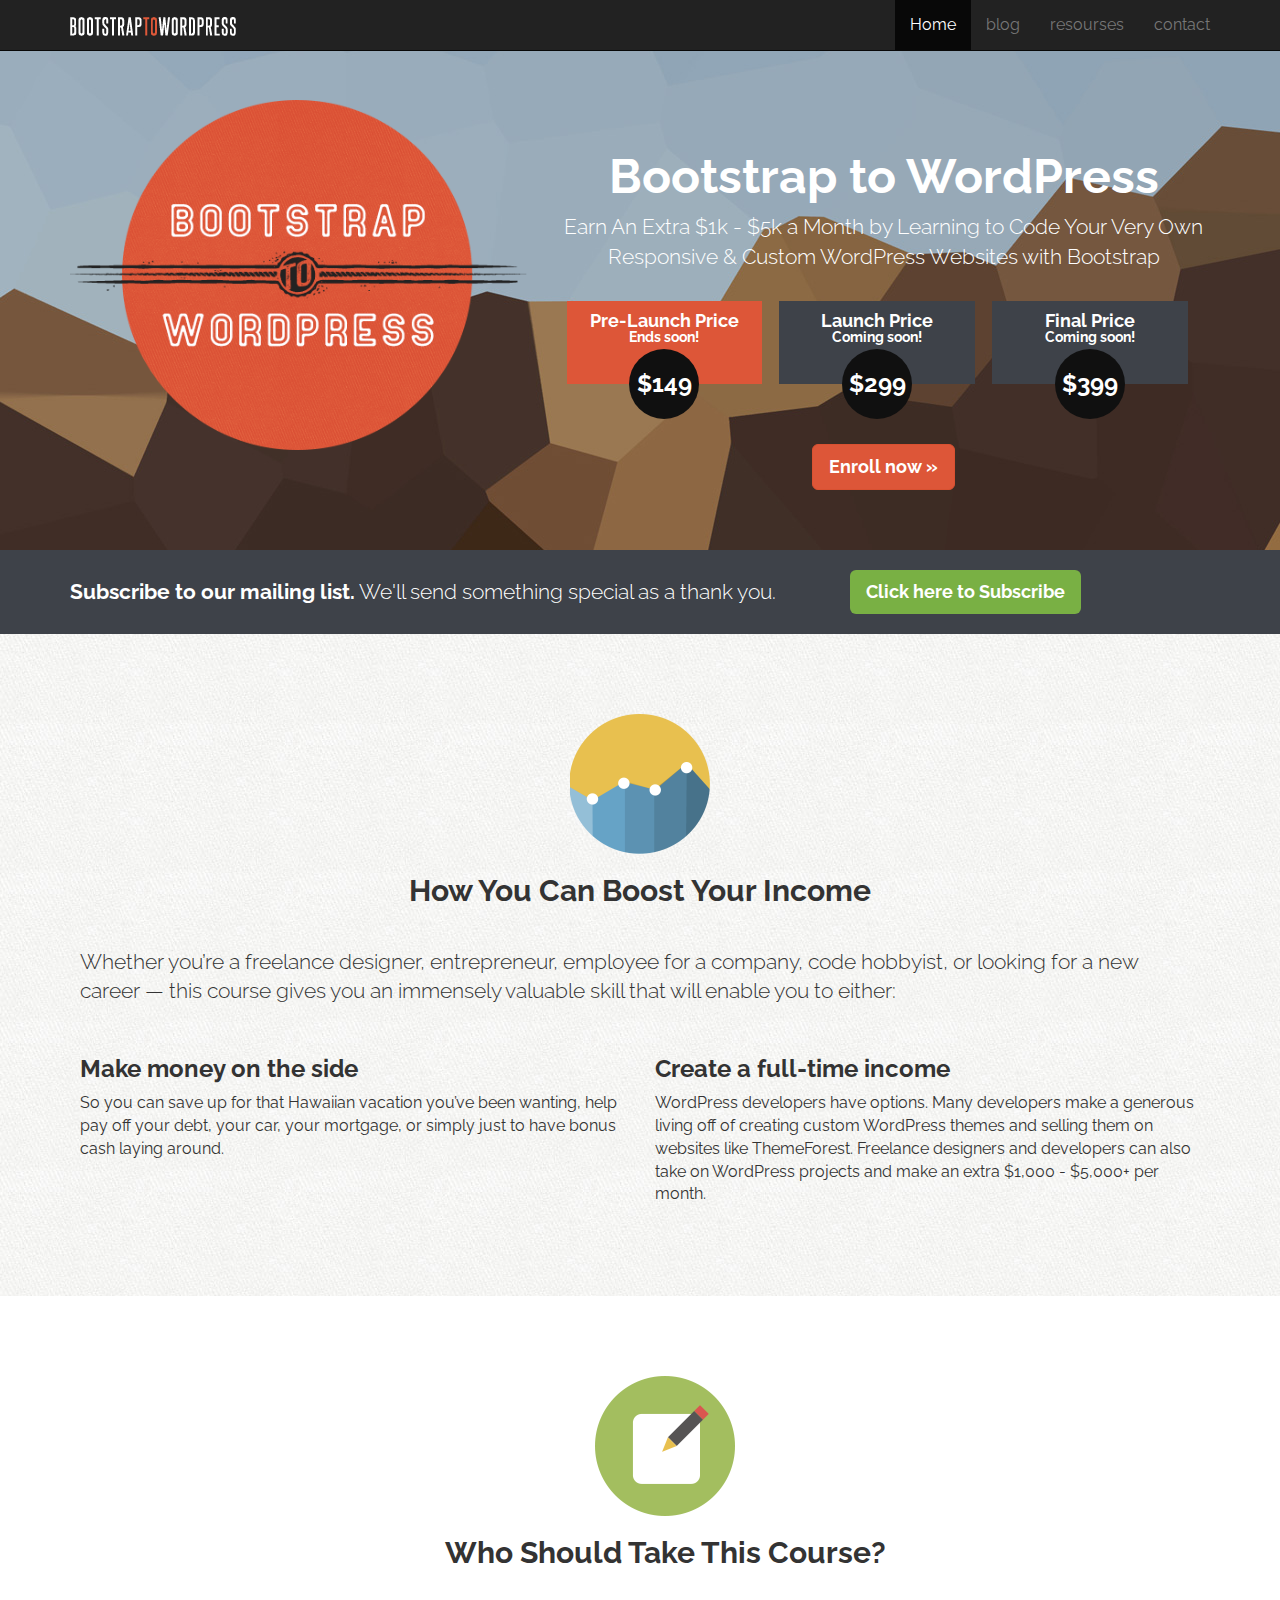
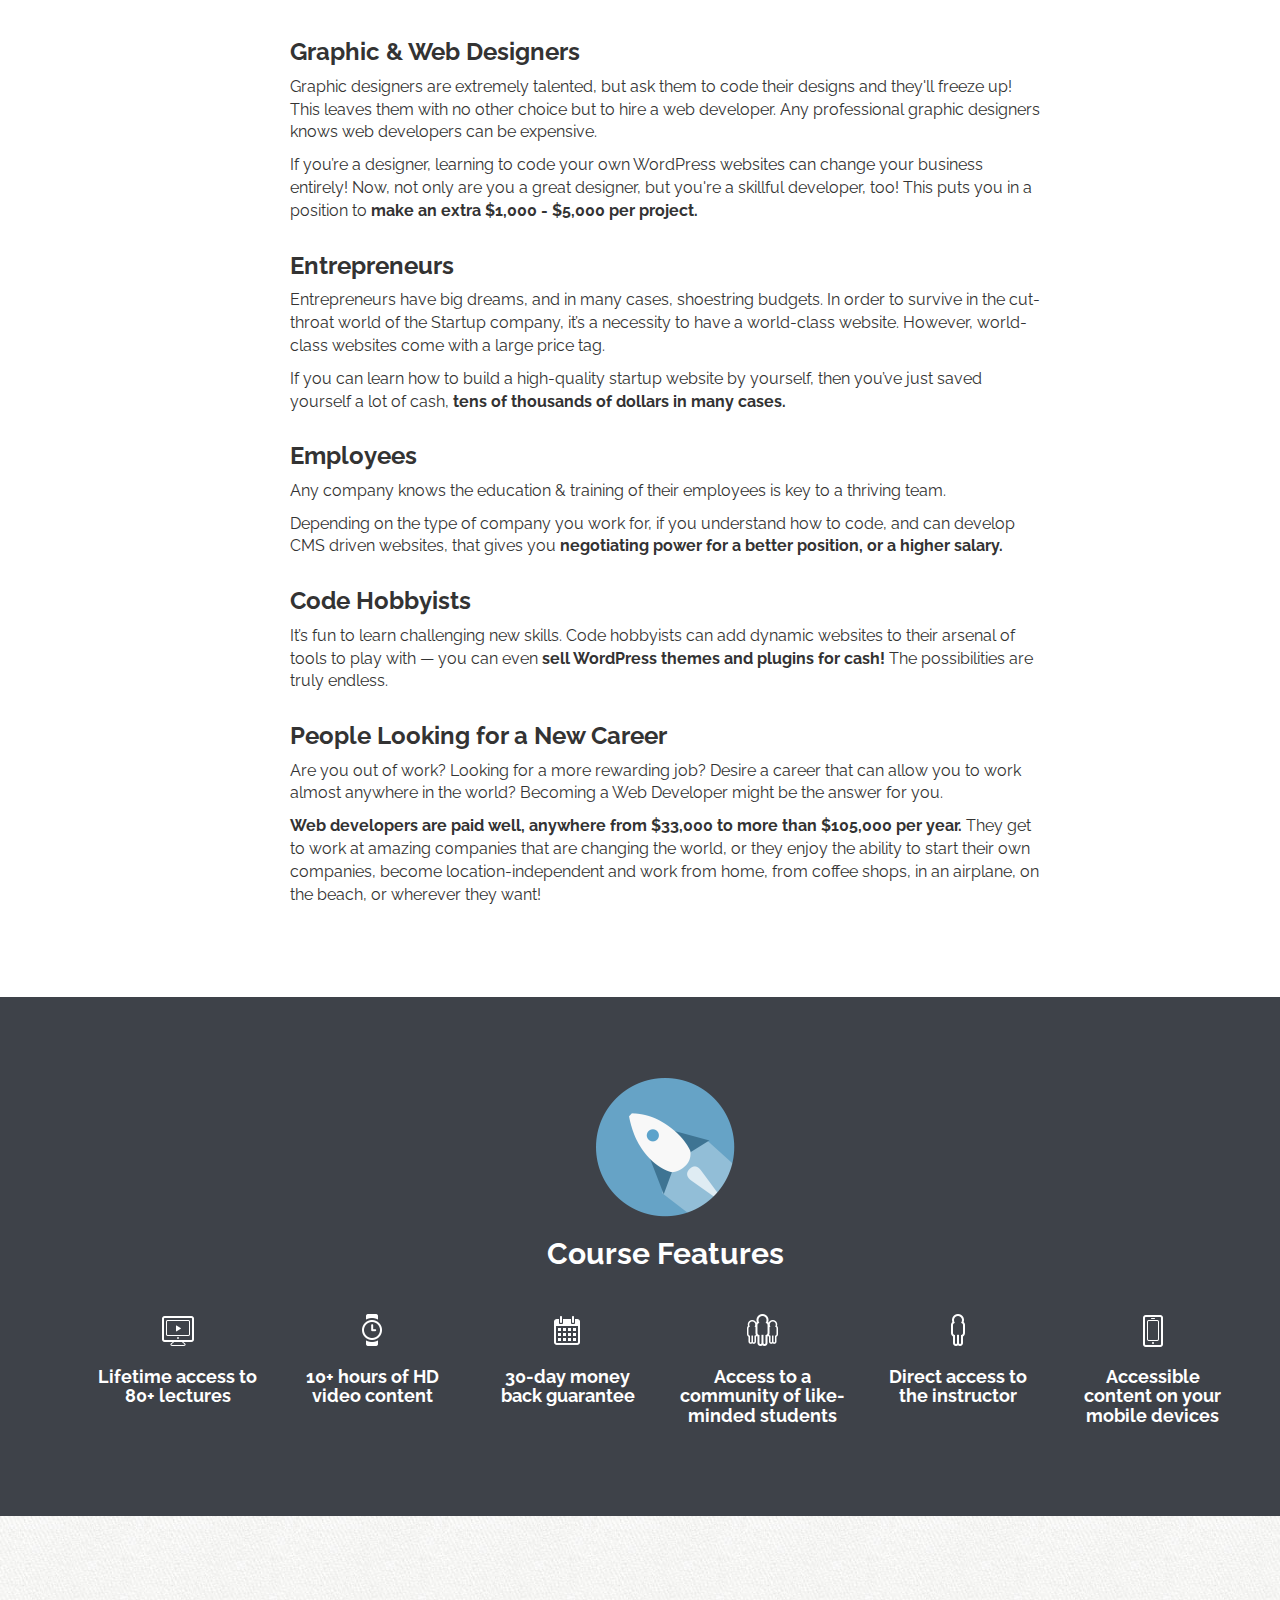
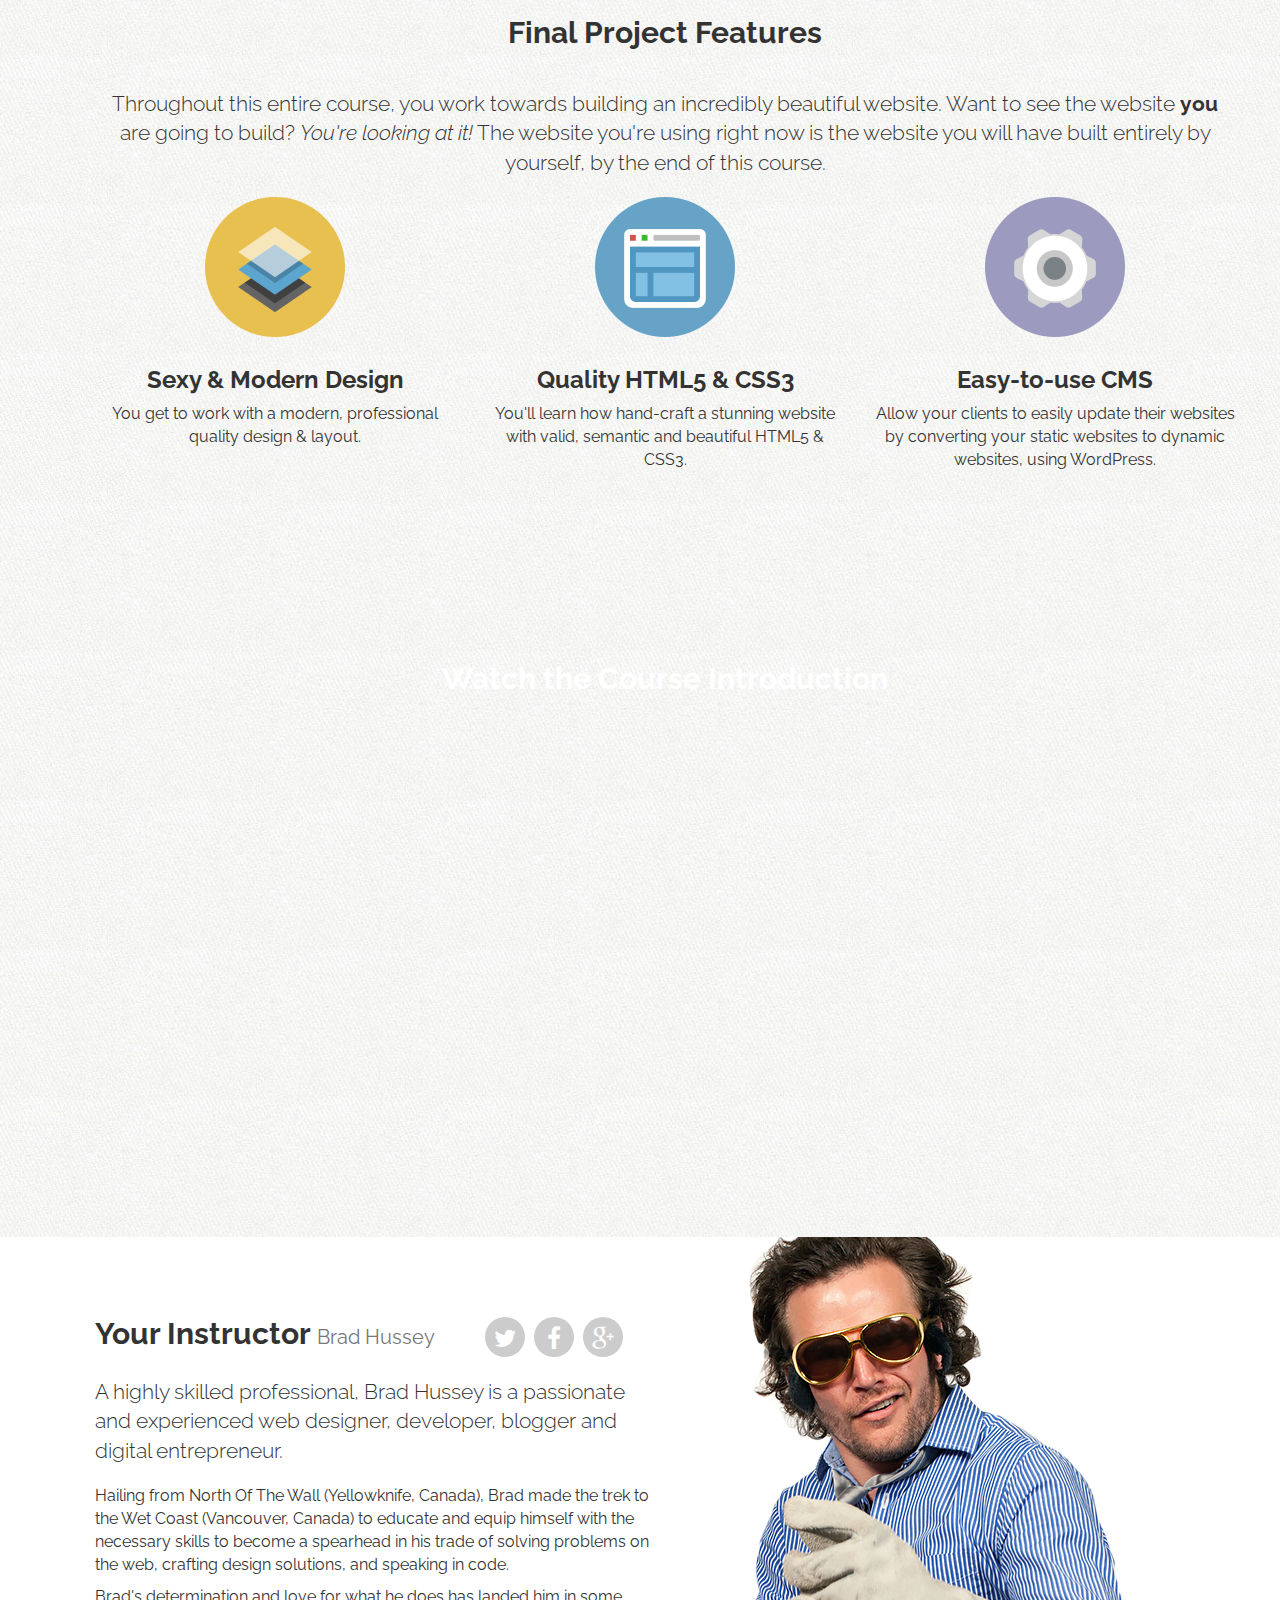
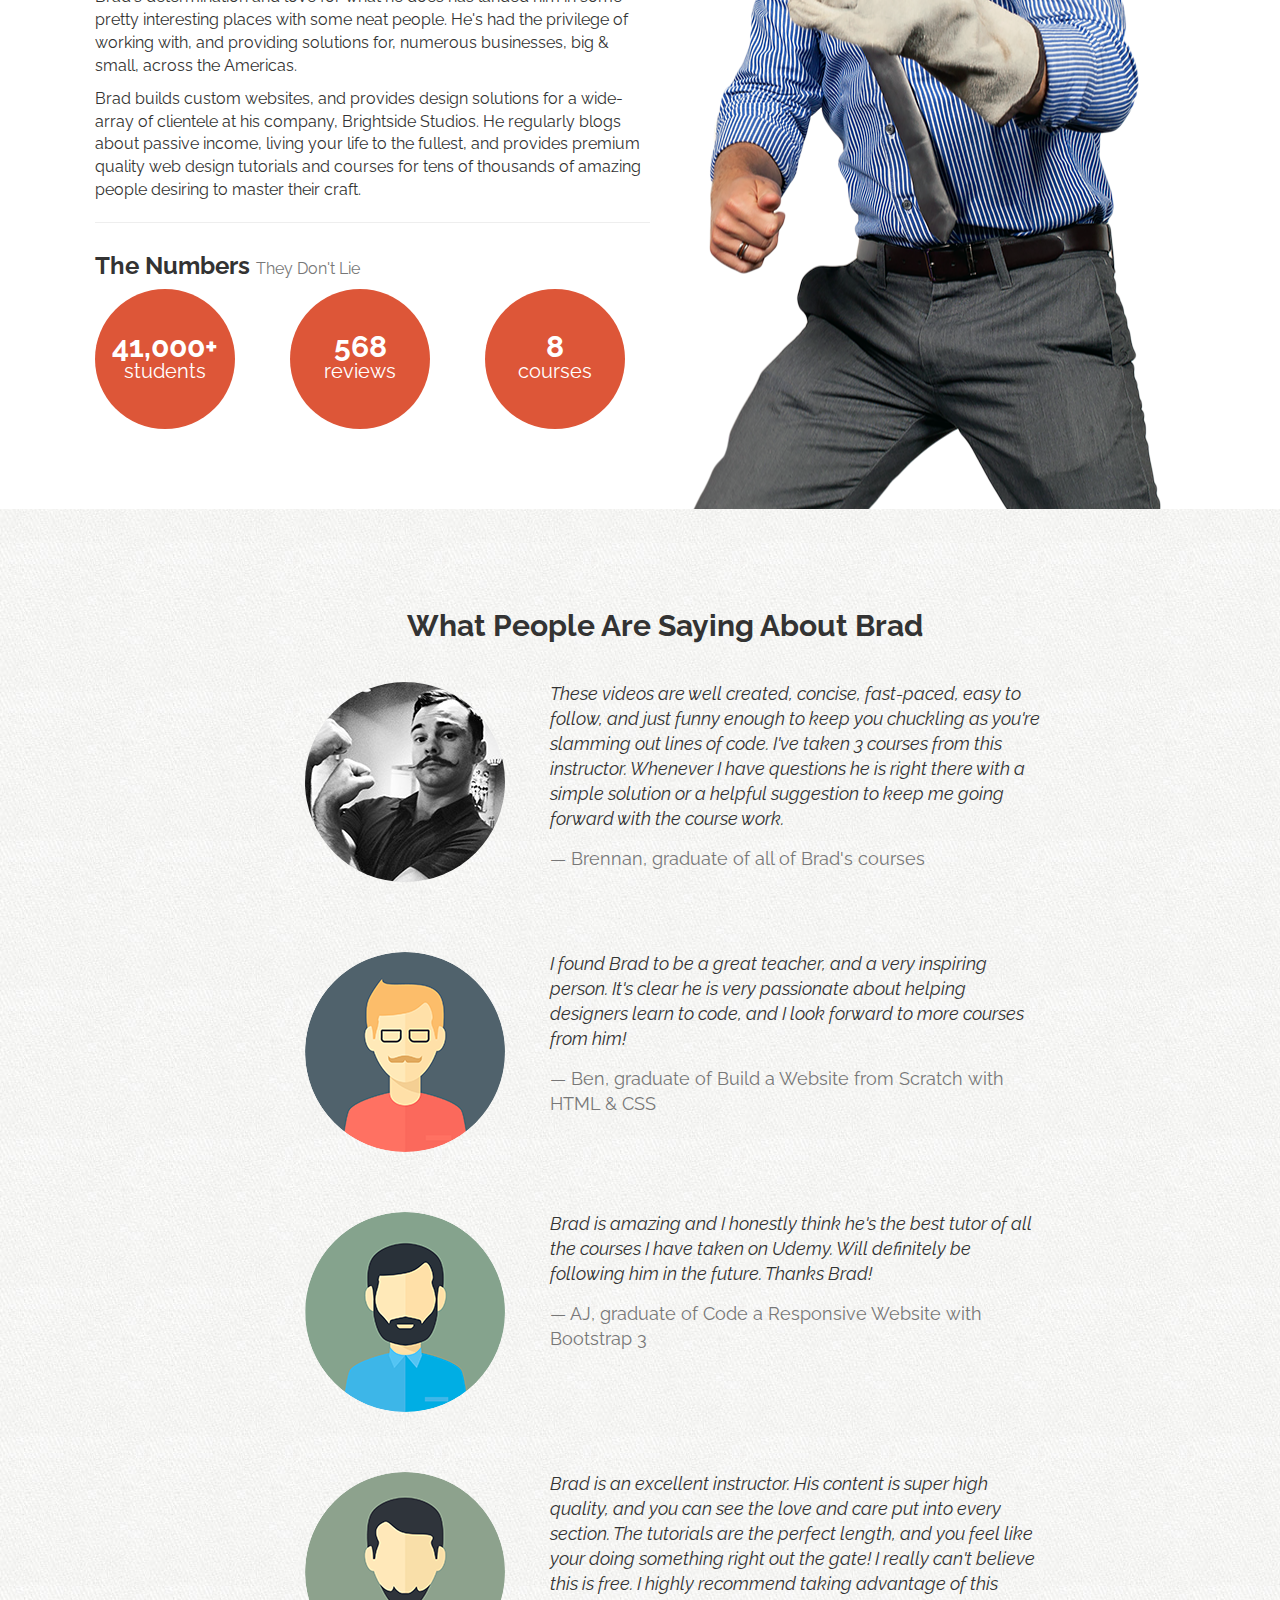
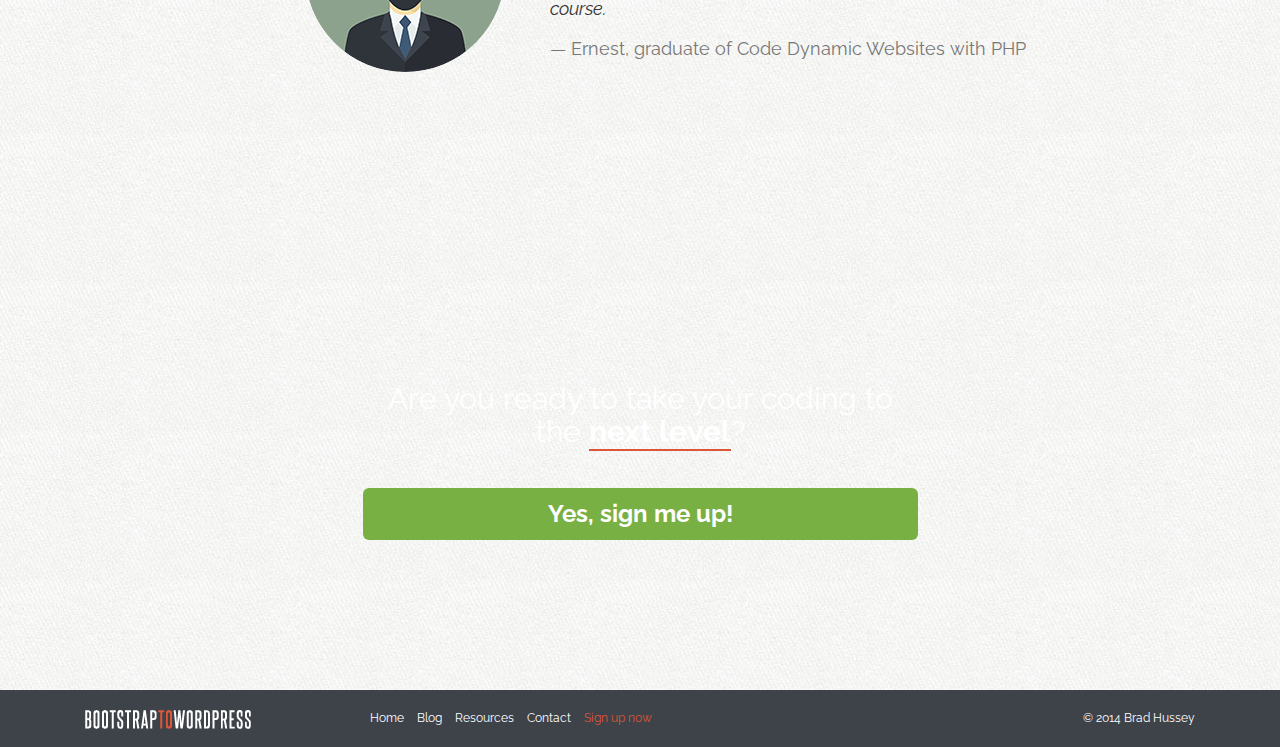
<file: index.html>
<!DOCTYPE html>

<html lang="en">
<head>
	<meta http-equiv="Content-Type" content="text/html; charset=UTF-8">
	<meta charset="utf-8">
	
	<meta name="viewport" content="width=device-width, initial-scale=1">
	<meta name="description" content="">
	<meta name="author" content="">
	<link rel="icon" href="assets/img/favicon.ico">
	
	<title>Bootstrap to WordPress</title>
	
	<!-- Bootstrap core CSS -->
	<link href="assets/css/bootstrap.min.css" rel="stylesheet">
	
	<!-- Font Awesome Icons -->
	<link href="assets/css/font-awesome/css/font-awesome.min.css" rel="stylesheet">
	
	<!-- Custom CSS -->
	<link href="assets/css/custom.css" rel="stylesheet">
	
	<!-- Google Fonts -->
	<link href='http://fonts.googleapis.com/css?family=Raleway:400,700' rel='stylesheet' type='text/css'>
	
	<!-- HTML5 shiv and Respond.js IE8 support of HTML5 elements and media queries -->
	<!--[if lt IE 9]>
	<script src="https://oss.maxcdn.com/html5shiv/3.7.2/html5shiv.min.js"></script>
	<script src="https://oss.maxcdn.com/respond/1.4.2/respond.min.js"></script>
	<![endif]-->

</head>
<body>

	<!-- HEADER
    ================================================== -->
	
	<header class="site-header" role="banner">
		   <!-- Navbar
           ================================================== -->
      <div class="navbar-wrapper">
      	<div class="navbar navbar-inverse navbar-fixed-top" role="navigation">
      		<div class="container">
      		    <div class="navbar-header">
      		    	<button type="button" class="navbar-toggle" data-toggle="collapse" data-target=".navbar-collapse">
      		    		<span class="sr-only">Toggle Navigation</span>
      		    		<span class="icon-bar"></span>
      		    		<span class="icon-bar"></span>
      		    		<span class="icon-bar"></span>
      		    	</button>
      		    	<a class="navbar-brand" href="/"><img src="assets/img/logo.png" alt="Bootstrap to Wordpress"></a>
      		    </div><!-- navbar-header -->
      		    <div class="navbar-collapse collapse">
      		    	<ul class="nav navbar-nav navbar-right">
                      <li class="active"><a href="/">Home</a></li>
                      <li><a href="blog.html">blog</a></li>
                      <li><a href="resourses.html">resourses</a></li>
                      <li><a href="contact.html">contact</a></li>
      		    	</ul>
      		    </div>
      	    </div><!-- container -->
      	</div><!-- navbar -->
      </div><!-- navbar-wrapper -->       

	</header>

	<!-- HERO
    ================================================== -->
	<section id="hero" data-type="background" data-speed="5">
      <article>
        <div class="container clearfix">
          <div class="row">

          	<div class="col-sm-5">
              <img src="assets/img/logo-badge.png" alt="Bootstrap to Wordpress" class="logo">
          	</div><!-- col-sm-5 -->
          	<div class="col-sm-7 hero-text">
              <h1>Bootstrap to WordPress</h1>
			  <p class="lead">Earn An Extra $1k - $5k a Month by Learning to Code Your Very Own Responsive &amp; Custom WordPress Websites with Bootstrap</p>

			  <div class="price-timeline">

			    <div class="price active">
			       <h4>Pre-Launch Price <small>Ends soon!</small></h4>
			        <span>$149</span>
			    </div><!-- end price -->

			    <div class="price">
			        <h4>Launch Price <small>Coming soon!</small></h4>
			        <span>$299</span>
			    </div><!-- end price -->

			    <div class="price">
			        <h4>Final Price <small>Coming soon!</small></h4>
			        <span>$399</span>
			    </div><!-- end price -->

			  </div><!-- price-timeline -->

			  <p><a class="btn btn-lg btn-danger" href="/" role="button">Enroll now &raquo;</a></p>

          	</div><!-- col-sm- -->

          </div><!-- row -->
        </div><!-- container -->
      </article>
	</section><!-- id hero -->

	<!-- OPT IN SECTION
    ================================================== -->
	<section id="optin">
    <div class="container">
      <div class="row">

      	  <div class="col-sm-8">
          <p class="lead"><strong>Subscribe to our mailing list.</strong> We'll send something special as a thank you.</p>
        </div><!-- end col -->

           <div class="col-sm-4">
            <button class="btn btn-success btn-lg btn block" data-toggle="modal" data-target="myModal">
            	Click here to Subscribe
            </button>
           </div><!-- col-sm-4 -->    

      	</div><!-- row -->
      </div><!-- container -->
	</section>

	<!-- BOOST YOUR INCOME
    ================================================== -->
	<section id="boost-income">
   <div class-"container">
    <div class="section-header">
        <img src="assets/img/icon-boost.png" alt="Chart">
        <h2>How You Can Boost Your Income</h2>
      </div><!-- section-header -->
      
      <p class="lead">Whether you&rsquo;re a freelance designer, entrepreneur, employee for a company, code hobbyist, or looking for a new career &mdash; this course gives you an immensely valuable skill that will enable you to either:</p>
      <div class="row">
        <div class="col-sm-6">
          <h3>Make money on the side</h3>
          <p>So you can save up for that Hawaiian vacation you&rsquo;ve been wanting, help pay off your debt, your car, your mortgage, or simply just to have bonus cash laying around.</p>
        </div><!-- end col -->
        
        <div class="col-sm-6">
          <h3>Create a full-time income</h3>
          <p>WordPress developers have options. Many developers make a generous living off of creating custom WordPress themes and selling them on websites like ThemeForest. Freelance designers and developers can also take on WordPress projects and make an extra $1,000 - $5,000+ per month.</p>
        </div><!-- end col -->
      </div><!-- row -->
   </div><!-- container -->
	</section>

	<!-- WHO BENEFITS
    ================================================== -->
	 <section id="who-benefits">
    <div class="container">
      
      <div class="section-header">
        <img src="assets/img/icon-pad.png" alt="Pad and pencil">
        <h2>Who Should Take This Course?</h2>
      </div><!-- section-header -->
      
      <div class="row">
        <div class="col-sm-8 col-sm-offset-2">
        
          <h3>Graphic &amp; Web Designers</h3>
          <p>Graphic designers are extremely talented, but ask them to code their designs and they'll freeze up! This leaves them with no other choice but to hire a web developer. Any professional graphic designers knows web developers can be expensive.</p>
          <p>If you&rsquo;re a designer, learning to code your own WordPress websites can change your business entirely! Now, not only are you a great designer, but you're a skillful developer, too! This puts you in a position to <strong>make an extra $1,000 - $5,000 per project.</strong></p>

          <h3>Entrepreneurs</h3>
          <p>Entrepreneurs have big dreams, and in many cases, shoestring budgets. In order to survive in the cut-throat world of the Startup company, it&rsquo;s a necessity to have a world-class website.  However, world-class websites come with a large price tag.</p>
          <p>If you can learn how to build a high-quality startup website by yourself, then you&rsquo;ve just saved yourself a lot of cash, <strong>tens of thousands of dollars in many cases.</strong></p>

          <h3>Employees</h3>
          <p>Any company knows the education &amp; training of their employees is key to a thriving team.</p>
          <p>Depending on the type of company you work for, if you understand how to code, and can develop CMS driven websites, that gives you <strong>negotiating power for a better position, or a higher salary.</strong></p>

          <h3>Code Hobbyists</h3>
          <p>It&rsquo;s fun to learn challenging new skills. Code hobbyists can add dynamic websites to their arsenal of tools to play with &mdash; you can even <strong>sell WordPress themes and plugins for cash!</strong> The possibilities are truly endless.</p>

          <h3>People Looking for a New Career</h3>
          <p>Are you out of work? Looking for a more rewarding job? Desire a career that can allow you to work almost anywhere in the world? Becoming a Web Developer might be the answer for you.</p>
          <p><strong>Web developers are paid well, anywhere from $33,000 to more than $105,000 per year.</strong> They get to work at amazing companies that are changing the world, or they enjoy the ability to start their own companies, become location-independent and work from home, from coffee shops, in an airplane, on the beach, or wherever they want!</p>
          
        </div><!-- end col -->
      </div><!-- row -->

    </div><!-- container -->
  </section><!-- who-benefits -->

	<!-- COURSE FEATURES
    ================================================== -->
	<section id="course-features">
    <div class="container">
      <div class="section-header">
        <img src="assets/img/icon-rocket.png" alt="Rocket">
        <h2>Course Features</h2>
      </div><!-- section-header -->
      
      <div class="row">

        <div class="col-sm-2">
          <i class="ci ci-computer"></i>
          <h4>Lifetime access to 80+ lectures</h4>
        </div><!-- end col -->
        
        <div class="col-sm-2">
          <i class="ci ci-watch"></i>
          <h4>10+ hours of HD video content</h4>
        </div><!-- end col -->
        
        <div class="col-sm-2">
          <i class="ci ci-calendar"></i>
          <h4>30-day money back guarantee</h4>
        </div><!-- end col -->
        
        <div class="col-sm-2">
          <i class="ci ci-community"></i>
          <h4>Access to a community of like-minded students</h4>
        </div><!-- end col -->
        
        <div class="col-sm-2">
          <i class="ci ci-instructor"></i>
          <h4>Direct access to the instructor</h4>
        </div><!-- end col -->
        
        <div class="col-sm-2">
          <i class="ci ci-device"></i>
          <h4>Accessible content on your mobile devices</h4>
        </div><!-- end col -->

	    </div><!-- row -->
    </div><!-- container -->
  </section><!-- course-features -->

	<!-- PROJECT FEATURES
    ================================================== -->
	<section id="project-features">
    <div class="container">

      <h2>Final Project Features</h2>
      <p class="lead">Throughout this entire course, you work towards building an incredibly beautiful website. Want to see the website <strong>you</strong> are going to build? <em>You're looking at it!</em> The website you're using right now is the website you will have built entirely by yourself, by the end of this course.</p>
      
      <div class="row">
        <div class="col-sm-4">
          <img src="assets/img/icon-design.png" alt="Design">
          <h3>Sexy &amp; Modern Design</h3>
          <p>You get to work with a modern, professional quality design &amp; layout.</p>
        </div><!-- col -->
        <div class="col-sm-4">
          <img src="assets/img/icon-code.png" alt="Code">
          <h3>Quality HTML5 &amp; CSS3</h3>
          <p>You'll learn how hand-craft a stunning website with valid, semantic and beautiful HTML5 &amp; CSS3.</p>
        </div><!-- col -->
        <div class="col-sm-4">
          <img src="assets/img/icon-cms.png" alt="CMS">
          <h3>Easy-to-use CMS</h3>
          <p>Allow your clients to easily update their websites by converting your static websites to dynamic websites, using WordPress.</p>
        </div><!-- col -->
        
      </div><!-- row -->

	  </div><!-- container -->
  </section><!-- project-features -->

	<!-- VIDEO FEATURETTE
    ================================================== -->
	<section id="featurette">
    <div class="container">
      <div class="row">
        <div class="col-sm-8 col-sm-offset-2">
          <h2>Watch the Course Introduction</h2>
          <iframe width="100%" height="415" src="//www.youtube.com/embed/q-mJJsnOHew" frameborder="0" allowfullscreen></iframe>
        </div><!-- end col -->
      </div><!-- row -->      
    </div><!-- container -->
	</section><!-- end featurette -->

	<!-- INTRUCTOR
    ================================================== -->
	<section id="instructor">
    <div class="container">
      <div class="row">
        <div class="col-sm-8 col-md-6">
          <div class="row">
            <div class="col-lg-8">
              <h2>Your Instructor <small>Brad Hussey</small></h2>
            </div><!-- end col -->
            <div class="col-lg-4">
              <a href="https://twitter.com/bradhussey" class="badge social twitter" target="_blank"><i class="fa fa-twitter"></i></a>
              <a href="https://facebook.com/bradhussey" class="badge social facebook" target="_blank"><i class="fa fa-facebook"></i></a>
              <a href="https://plus.google.com/+BradHussey" class="badge social gplus" target="_blank"><i class="fa fa-google-plus"></i></a>
            </div><!-- end col -->
          
          </div><!-- row -->
          
          <p class="lead">A highly skilled professional, Brad Hussey is a passionate and experienced web designer, developer, blogger and digital entrepreneur.<p>
          
          <p>Hailing from North Of The Wall (Yellowknife, Canada), Brad made the trek to the Wet Coast (Vancouver, Canada) to educate and equip himself with the necessary skills to become a spearhead in his trade of solving problems on the web, crafting design solutions, and speaking in code.</p>
          
          <p>Brad's determination and love for what he does has landed him in some pretty interesting places with some neat people. He's had the privilege of working with, and providing solutions for, numerous businesses, big &amp; small, across the Americas.</p>
          
          <p>Brad builds custom websites, and provides design solutions for a wide-array of clientele at his company, Brightside Studios. He regularly blogs about passive income, living your life to the fullest, and provides premium quality web design tutorials and courses for tens of thousands of amazing people desiring to master their craft.</p>
          
          <hr>
          
          <h3>The Numbers <small>They Don't Lie</small></h3>
          <div class="row">
            <div class="col-xs-4">
              <div class="num">
                <div class="num-content">
                  41,000+ <span>students</span>
                </div><!-- num-content -->
              </div><!-- num -->
            </div><!-- end col -->
            
            <div class="col-xs-4">
              <div class="num">
                <div class="num-content">
                  568 <span>reviews</span>
                </div><!-- num-content -->
              </div><!-- num -->
            </div><!-- end col -->
            
            <div class="col-xs-4">
              <div class="num">
                <div class="num-content">
                  8 <span>courses</span>
                </div><!-- num-content -->
              </div><!-- num -->
            </div><!-- end col -->
          </div><!-- row -->
          
        </div><!-- end col -->
      </div><!-- row -->
    </div><!-- container -->
  </section><!-- instructor -->

	<!-- TESTIMONIALS
    ================================================== -->
  <section id="kudos">
    <div class="container">
      <div class="row">
      
        <div class="col-sm-8 col-sm-offset-2">
          <h2>What People Are Saying About Brad</h2>
          
          <!-- TESTIMONIAL -->
          <div class="row testimonial">
            <div class="col-sm-4">
              <img src="assets/img/brennan.jpg" alt="Brennan">
            </div><!-- end col -->
            <div class="col-sm-8">
              <blockquote>
                These videos are well created, concise, fast-paced, easy to follow, and just funny enough to keep you chuckling as you're slamming out lines of code. I've taken 3 courses from this instructor. Whenever I have questions he is right there with a simple solution or a helpful suggestion to keep me going forward with the course work.
                <cite>&mdash; Brennan, graduate of all of Brad's courses</cite>
              </blockquote>
            </div><!-- end col -->
          </div><!-- row -->
          
          <!-- TESTIMONIAL -->
          <div class="row testimonial">
            <div class="col-sm-4">
              <img src="assets/img/ben.png" alt="Illustration of a man with a moustache">
            </div><!-- end col -->
            <div class="col-sm-8">
              <blockquote>
                I found Brad to be a great teacher, and a very inspiring person. It's clear he is very passionate about helping designers learn to code, and I look forward to more courses from him!
                <cite>&mdash; Ben, graduate of Build a Website from Scratch with HTML &amp; CSS</cite>
              </blockquote>
            </div><!-- end col -->
          </div><!-- row -->
          
          <!-- TESTIMONIAL -->
          <div class="row testimonial">
            <div class="col-sm-4">
              <img src="assets/img/aj.png" alt="Illustration of a man with a beard">
            </div><!-- end col -->
            <div class="col-sm-8">
              <blockquote>
                Brad is amazing and I honestly think he's the best tutor of all the courses I have taken on Udemy. Will definitely be following him in the future. Thanks Brad!
                <cite>&mdash; AJ, graduate of Code a Responsive Website with Bootstrap 3</cite>
              </blockquote>
            </div><!-- end col -->
          </div><!-- row -->
  
          <!-- TESTIMONIAL -->
          <div class="row testimonial">
            <div class="col-sm-4">
              <img src="assets/img/ernest.png" alt="Illustration of a man with a goatee">
            </div><!-- end col -->
            <div class="col-sm-8">
              <blockquote>
                Brad is an excellent instructor. His content is super high quality, and you can see the love and care put into every section. The tutorials are the perfect length, and you feel like your doing something right out the gate! I really can't believe this is free. I highly recommend taking advantage of this course.
                <cite>&mdash; Ernest, graduate of Code Dynamic Websites with PHP</cite>
              </blockquote>
            </div><!-- end col -->
          </div><!-- row -->
          
        </div><!-- end col -->
        
      </div><!-- row -->
    </div><!-- container -->
  </section><!-- kudos -->

	<!-- SIGNUP
    ================================================== -->
	<section id="signup" data-type="background"  data-speed="4">
   <div class="container">
     <div class="row">
      <div class="col-sm-6 col-sm-offset-3">
        <h2>Are you ready to take your coding to the <strong>next level</strong>?</h2>
        <p><a href="" class="btn btn-lg btn-block btn-success">Yes, sign me up!</a></p>
      </div><!-- end col -->
     </div><!-- container -->
   </div><!-- row -->
	</section><!-- signup -->

	<!-- FOOTER
    ================================================== -->
	<footer>
    <div class="container">
      <div class="col-sm-3">
        <p><a href="/"><img src="assets/img/logo.png" alt="Bootstrap to WordPress"></a></p>
      </div><!-- end col -->
      <div class="col-sm-6">
        <nav>
          <ul class="list-unstyled list-inline">
            <li><a href="">Home</a></li>
            <li><a href="">Blog</a></li>
            <li><a href="">Resources</a></li>
            <li><a href="">Contact</a></li>
            <li class="signup-link"><a href="">Sign up now</a></li>
          </ul>
        </nav>
      </div><!-- end col -->
      <div class="col-sm-3">
        <p class="pull-right">&copy; 2014 Brad Hussey</p>
      </div><!-- end col -->
    </div><!-- container -->
  </footer>

	<!-- MODAL
    ================================================== -->
	<div class="modal fade" id="myModal">
    <div class="modal-dialog">
      <div class="modal-content">
      
        <div class="modal-header">
          <button type="button" class="close" data-dismiss="modal"><span aria-hidden="true">&times;</span><span class="sr-only">Close</span></button>
          <h4 class="modal-title" id="myModalLabel"><i class="fa fa-envelope"></i> Subscribe to our Mailing List</h4>
        </div><!-- modal-header -->
        
        <div class="modal-body">
          <p>Simply enter your name and email! As a thank you for joining us, we're going to give you one of our best-selling courses, <em>for free!</em></p>
          
          <form class="form-inline" role="form">
            <div class="form-group">
              <label class="sr-only" for="subscribe-name">Your first name</label>
              <input type="text" class="form-control" id="subscribe-name" placeholder="Your first name">
            </div>
            <div class="form-group">
              <label class="sr-only" for="subscribe-email">and your email</label>
              <input type="text" class="form-control" id="subscribe-email" placeholder="and your email">
            </div>
            <input type="submit" class="btn btn-danger" value="Subscribe!">
          </form>
          
          <hr>
          
          <p><small>By providing your email you consent to receiving occasional promotional emails &amp; newsletters. <br>No Spam. Just good stuff. We respect your privacy &amp; you may unsubscribe at any time.</small></p>
        </div><!-- modal-body -->
        
      </div><!-- modal-content -->
    </div><!-- modal-dialog -->
  </div><!-- modal -->

<!-- Bootstrap core JavaScript
    ================================================== -->
    <!-- Placed at the end of the document so the pages load faster -->
    <script src="//ajax.googleapis.com/ajax/libs/jquery/1.11.1/jquery.min.js"></script>
    <script src="assets/js/jquery-2.1.1.min.js"></script>
    <script src="assets/js/bootstrap.min.js"></script>
    
    <script src="assets/js/main.js"></script>

</body>
</html>
</file>
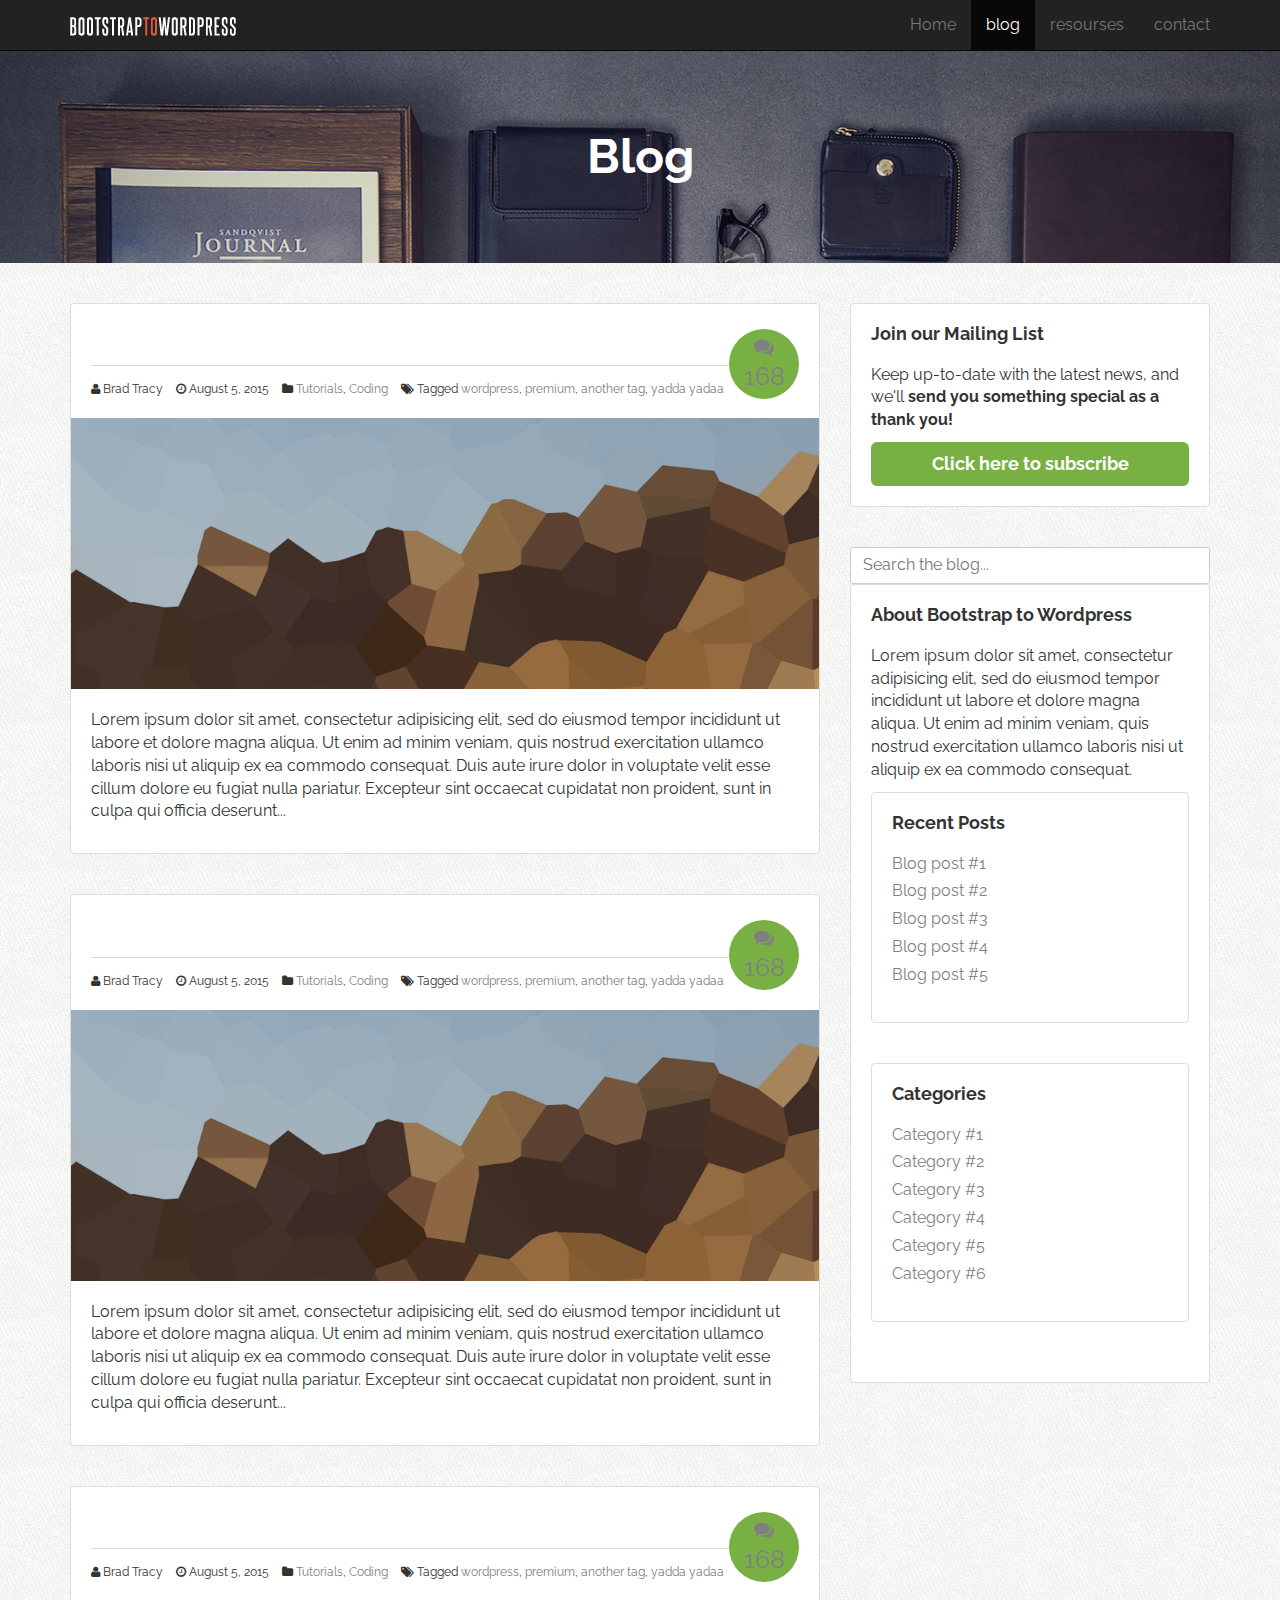
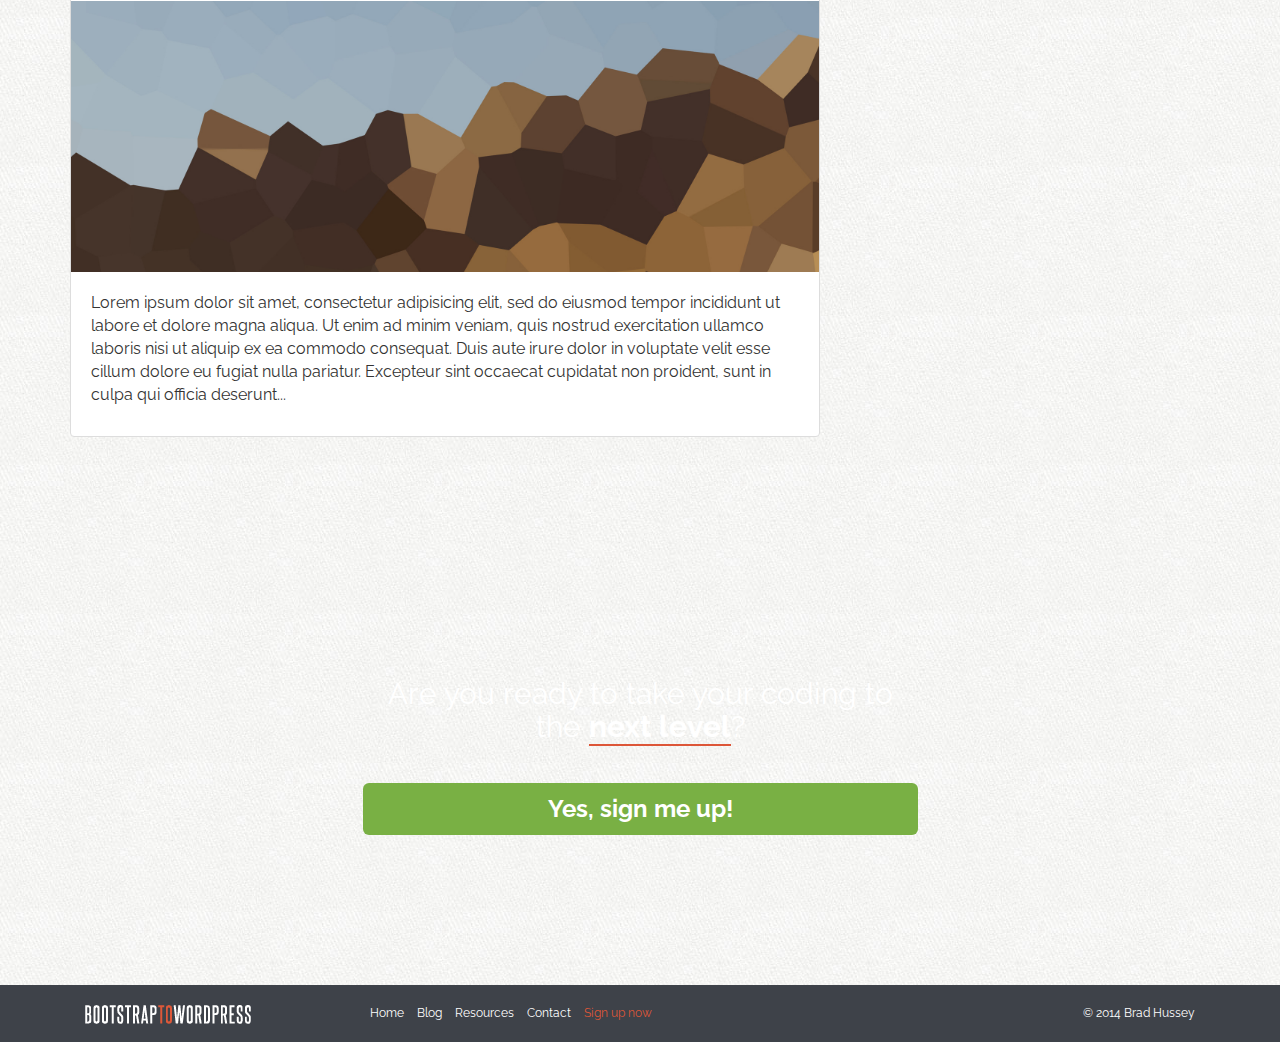
<file: blog.html>
<!DOCTYPE html>

<html lang="en">
<head>
	<meta http-equiv="Content-Type" content="text/html; charset=UTF-8">
	<meta charset="utf-8">
	
	<meta name="viewport" content="width=device-width, initial-scale=1">
	<meta name="description" content="">
	<meta name="author" content="">
	<link rel="icon" href="assets/img/favicon.ico">
	
	<title>Blog | Bootstrap to WordPress</title>
	
	<!-- Bootstrap core CSS -->
	<link href="assets/css/bootstrap.min.css" rel="stylesheet">
	
	<!-- Font Awesome Icons -->
	<link href="assets/css/font-awesome/css/font-awesome.min.css" rel="stylesheet">
	
	<!-- Custom CSS -->
	<link href="assets/css/custom.css" rel="stylesheet">
	
	<!-- Google Fonts -->
	<link href='http://fonts.googleapis.com/css?family=Raleway:400,700' rel='stylesheet' type='text/css'>
	
	<!-- HTML5 shiv and Respond.js IE8 support of HTML5 elements and media queries -->
	<!--[if lt IE 9]>
	<script src="https://oss.maxcdn.com/html5shiv/3.7.2/html5shiv.min.js"></script>
	<script src="https://oss.maxcdn.com/respond/1.4.2/respond.min.js"></script>
	<![endif]-->

</head>
<body class="blog">

<!-- HEADER
  ================================================== -->

  <header class="site-header" role="banner">
		   <!-- Navbar
      ================================================== -->
      <div class="navbar-wrapper">
      	<div class="navbar navbar-inverse navbar-fixed-top" role="navigation">
      		<div class="container">
            <div class="navbar-header">
             <button type="button" class="navbar-toggle" data-toggle="collapse" data-target=".navbar-collapse">
              <span class="sr-only">Toggle Navigation</span>
              <span class="icon-bar"></span>
              <span class="icon-bar"></span>
              <span class="icon-bar"></span>
            </button>
            <a class="navbar-brand" href="/"><img src="assets/img/logo.png" alt="Bootstrap to Wordpress"></a>
          </div><!-- navbar-header -->
          <div class="navbar-collapse collapse">
           <ul class="nav navbar-nav navbar-right">
            <li><a href="/">Home</a></li>
            <li class="active"><a href="blog.html">blog</a></li>
            <li><a href="resourses.html">resourses</a></li>
            <li><a href="contact.html">contact</a></li>
          </ul>
        </div>
      </div><!-- container -->
    </div><!-- navbar -->
  </div><!-- navbar-wrapper -->       

</header>

<section class="feature-image feature-image-default-alt" data-type="background" data-speed="2">
  <h1 class="page-title">Blog</h1>
</section>

     <!-- BLOG CONTENT
     ================================================== -->
     <div class="container">
       <div class="row" id="primary">

        <main id="content" class="col-sm-8">

          <article class="post">
           <header>
            <h3><a href="post.html">Blog title here</a></h3>
            <div class="post-details">
              <i class="fa fa-user"></i> Brad Tracy
              <i class="fa fa-clock-o"></i> <time>August 5, 2015</time>
              <i class="fa fa-folder"></i> <a href="">Tutorials</a>, <a href="">Coding</a>
              <i class="fa fa-tags"></i> Tagged <a href="">wordpress</a>, <a href="">premium</a>, <a href="">another tag</a>, <a href="">yadda yadaa</a>

              <div class="post-comments-badge">
                <a href=""><i class="fa fa-comments"></i> 168</a>
              </div><!-- post-comments-badge -->
            </div><!-- post-details -->
          </header>
         <div class="post-image">
           <img src="assets/img/hero-bg.jpg" alt="Hero Image">
         </div><!-- post-image -->
         <div class="post-excerpt">
           <p>Lorem ipsum dolor sit amet, consectetur adipisicing elit, sed do eiusmod tempor incididunt ut labore et dolore magna aliqua. Ut enim ad minim veniam, quis nostrud exercitation ullamco laboris nisi ut aliquip ex ea commodo consequat. Duis aute irure dolor in voluptate velit esse cillum dolore eu fugiat nulla pariatur. Excepteur sint occaecat cupidatat non proident, sunt in culpa qui officia deserunt... <a href="post.html">continue reading &raquo;</a></p>
         </div><!-- post-expert -->
        </article>

        <article class="post">
         <header>
          <h3><a href="post.html">Blog title here</a></h3>
          <div class="post-details">
            <i class="fa fa-user"></i> Brad Tracy
            <i class="fa fa-clock-o"></i> <time>August 5, 2015</time>
            <i class="fa fa-folder"></i> <a href="">Tutorials</a>, <a href="">Coding</a>
            <i class="fa fa-tags"></i> Tagged <a href="">wordpress</a>, <a href="">premium</a>, <a href="">another tag</a>, <a href="">yadda yadaa</a>

            <div class="post-comments-badge">
              <a href=""><i class="fa fa-comments"></i> 168</a>
            </div><!-- post-comments-badge -->
          </div><!-- post-details -->
        </header>
        <div class="post-image">
         <img src="assets/img/hero-bg.jpg" alt="Hero Image">
       </div><!-- post-image -->
       <div class="post-excerpt">
         <p>Lorem ipsum dolor sit amet, consectetur adipisicing elit, sed do eiusmod tempor incididunt ut labore et dolore magna aliqua. Ut enim ad minim veniam, quis nostrud exercitation ullamco laboris nisi ut aliquip ex ea commodo consequat. Duis aute irure dolor in voluptate velit esse cillum dolore eu fugiat nulla pariatur. Excepteur sint occaecat cupidatat non proident, sunt in culpa qui officia deserunt... <a href="post.html">continue reading &raquo;</a></p>
       </div><!-- post-expert -->
     </article>

     <article class="post">
       <header>
        <h3><a href="post.html">Blog title here</a></h3>
        <div class="post-details">
          <i class="fa fa-user"></i> Brad Tracy
          <i class="fa fa-clock-o"></i> <time>August 5, 2015</time>
          <i class="fa fa-folder"></i> <a href="">Tutorials</a>, <a href="">Coding</a>
          <i class="fa fa-tags"></i> Tagged <a href="">wordpress</a>, <a href="">premium</a>, <a href="">another tag</a>, <a href="">yadda yadaa</a>

          <div class="post-comments-badge">
            <a href=""><i class="fa fa-comments"></i> 168</a>
          </div><!-- post-comments-badge -->
        </div><!-- post-details -->
      </header>
      <div class="post-image">
       <img src="assets/img/hero-bg.jpg" alt="Hero Image">
     </div><!-- post-image -->
     <div class="post-excerpt">
       <p>Lorem ipsum dolor sit amet, consectetur adipisicing elit, sed do eiusmod tempor incididunt ut labore et dolore magna aliqua. Ut enim ad minim veniam, quis nostrud exercitation ullamco laboris nisi ut aliquip ex ea commodo consequat. Duis aute irure dolor in voluptate velit esse cillum dolore eu fugiat nulla pariatur. Excepteur sint occaecat cupidatat non proident, sunt in culpa qui officia deserunt... <a href="post.html">continue reading &raquo;</a></p>
     </div><!-- post-expert -->
   </article>
  </main><!-- content -->

            <!-- Sidebar
            ================================================== -->

            <aside class ="col-sm-4">

              <div class="widget">
                <h4>Join our Mailing List</h4>
                <p>Keep up-to-date with the latest news, and we'll <strong>send you something special as a thank you!</strong></p>
                <button class="btn btn-success btn-lg btn-block" data-toggle="modal" data-target="#myModal">
                  Click here to subscribe
                </button>
              </div><!-- widget -->
              <div class "widget">
                <form role="form" class="search-form">
                  <label for="sidebar-search" class="sr-only">Search the blog
                  </label>
                  <input type="text" placeholder="Search the blog..." id="sidebar-search">
                </form>
              </div>
              <div class="widget">
                <h4>About Bootstrap to Wordpress</h4>
                <p>Lorem ipsum dolor sit amet, consectetur adipisicing elit, sed do eiusmod tempor incididunt ut labore et dolore magna aliqua. Ut enim ad minim veniam, quis nostrud exercitation ullamco laboris nisi ut aliquip ex ea commodo consequat.</p>
              <div class="widget">
                <h4>Recent Posts</h4>
                <ul>
                  <li><a href="">Blog post #1</a></li>
                  <li><a href="">Blog post #2</a></li>
                  <li><a href="">Blog post #3</a></li>
                  <li><a href="">Blog post #4</a></li>
                  <li><a href="">Blog post #5</a></li>
                </ul>
              </div><!-- widget -->
          
              <div class="widget">
                <h4>Categories</h4>
                <ul>
                  <li><a href="">Category #1</a></li>
                  <li><a href="">Category #2</a></li>
                  <li><a href="">Category #3</a></li>
                  <li><a href="">Category #4</a></li>
                  <li><a href="">Category #5</a></li>
                  <li><a href="">Category #6</a></li>
                </ul>
              </div><!-- widget -->
          
        </aside>

        </div><!-- end row -->
      </div><!-- container -->


	<!-- SIGNUP
  ================================================== -->
  <section id="signup" data-type="background"  data-speed="4">
    <div class="container">
     <div class="row">
      <div class="col-sm-6 col-sm-offset-3">
        <h2>Are you ready to take your coding to the <strong>next level</strong>?</h2>
        <p><a href="" class="btn btn-lg btn-block btn-success">Yes, sign me up!</a></p>
      </div><!-- end col -->
    </div><!-- container -->
  </div><!-- row -->
</section><!-- signup -->

	<!-- FOOTER
  ================================================== -->
  <footer>
    <div class="container">
      <div class="col-sm-3">
        <p><a href="/"><img src="assets/img/logo.png" alt="Bootstrap to WordPress"></a></p>
      </div><!-- end col -->
      <div class="col-sm-6">
        <nav>
          <ul class="list-unstyled list-inline">
            <li><a href="">Home</a></li>
            <li><a href="">Blog</a></li>
            <li><a href="">Resources</a></li>
            <li><a href="">Contact</a></li>
            <li class="signup-link"><a href="">Sign up now</a></li>
          </ul>
        </nav>
      </div><!-- end col -->
      <div class="col-sm-3">
        <p class="pull-right">&copy; 2014 Brad Hussey</p>
      </div><!-- end col -->
    </div><!-- container -->
  </footer>

	<!-- MODAL
  ================================================== -->
  <div class="modal fade" id="myModal">
    <div class="modal-dialog">
      <div class="modal-content">

        <div class="modal-header">
          <button type="button" class="close" data-dismiss="modal"><span aria-hidden="true">&times;</span><span class="sr-only">Close</span></button>
          <h4 class="modal-title" id="myModalLabel"><i class="fa fa-envelope"></i> Subscribe to our Mailing List</h4>
        </div><!-- modal-header -->
        
        <div class="modal-body">
          <p>Simply enter your name and email! As a thank you for joining us, we're going to give you one of our best-selling courses, <em>for free!</em></p>
          
          <form class="form-inline" role="form">
            <div class="form-group">
              <label class="sr-only" for="subscribe-name">Your first name</label>
              <input type="text" class="form-control" id="subscribe-name" placeholder="Your first name">
            </div>
            <div class="form-group">
              <label class="sr-only" for="subscribe-email">and your email</label>
              <input type="text" class="form-control" id="subscribe-email" placeholder="and your email">
            </div>
            <input type="submit" class="btn btn-danger" value="Subscribe!">
          </form>
          
          <hr>
          
          <p><small>By providing your email you consent to receiving occasional promotional emails &amp; newsletters. <br>No Spam. Just good stuff. We respect your privacy &amp; you may unsubscribe at any time.</small></p>
        </div><!-- modal-body -->
        
      </div><!-- modal-content -->
    </div><!-- modal-dialog -->
  </div><!-- modal -->

<!-- Bootstrap core JavaScript
  ================================================== -->
  <!-- Placed at the end of the document so the pages load faster -->
  <script src="//ajax.googleapis.com/ajax/libs/jquery/1.11.1/jquery.min.js"></script>
  <script src="assets/js/jquery-2.1.1.min.js"></script>
  <script src="assets/js/bootstrap.min.js"></script>

  <script src="assets/js/main.js"></script>

</body>
</html>
</file>
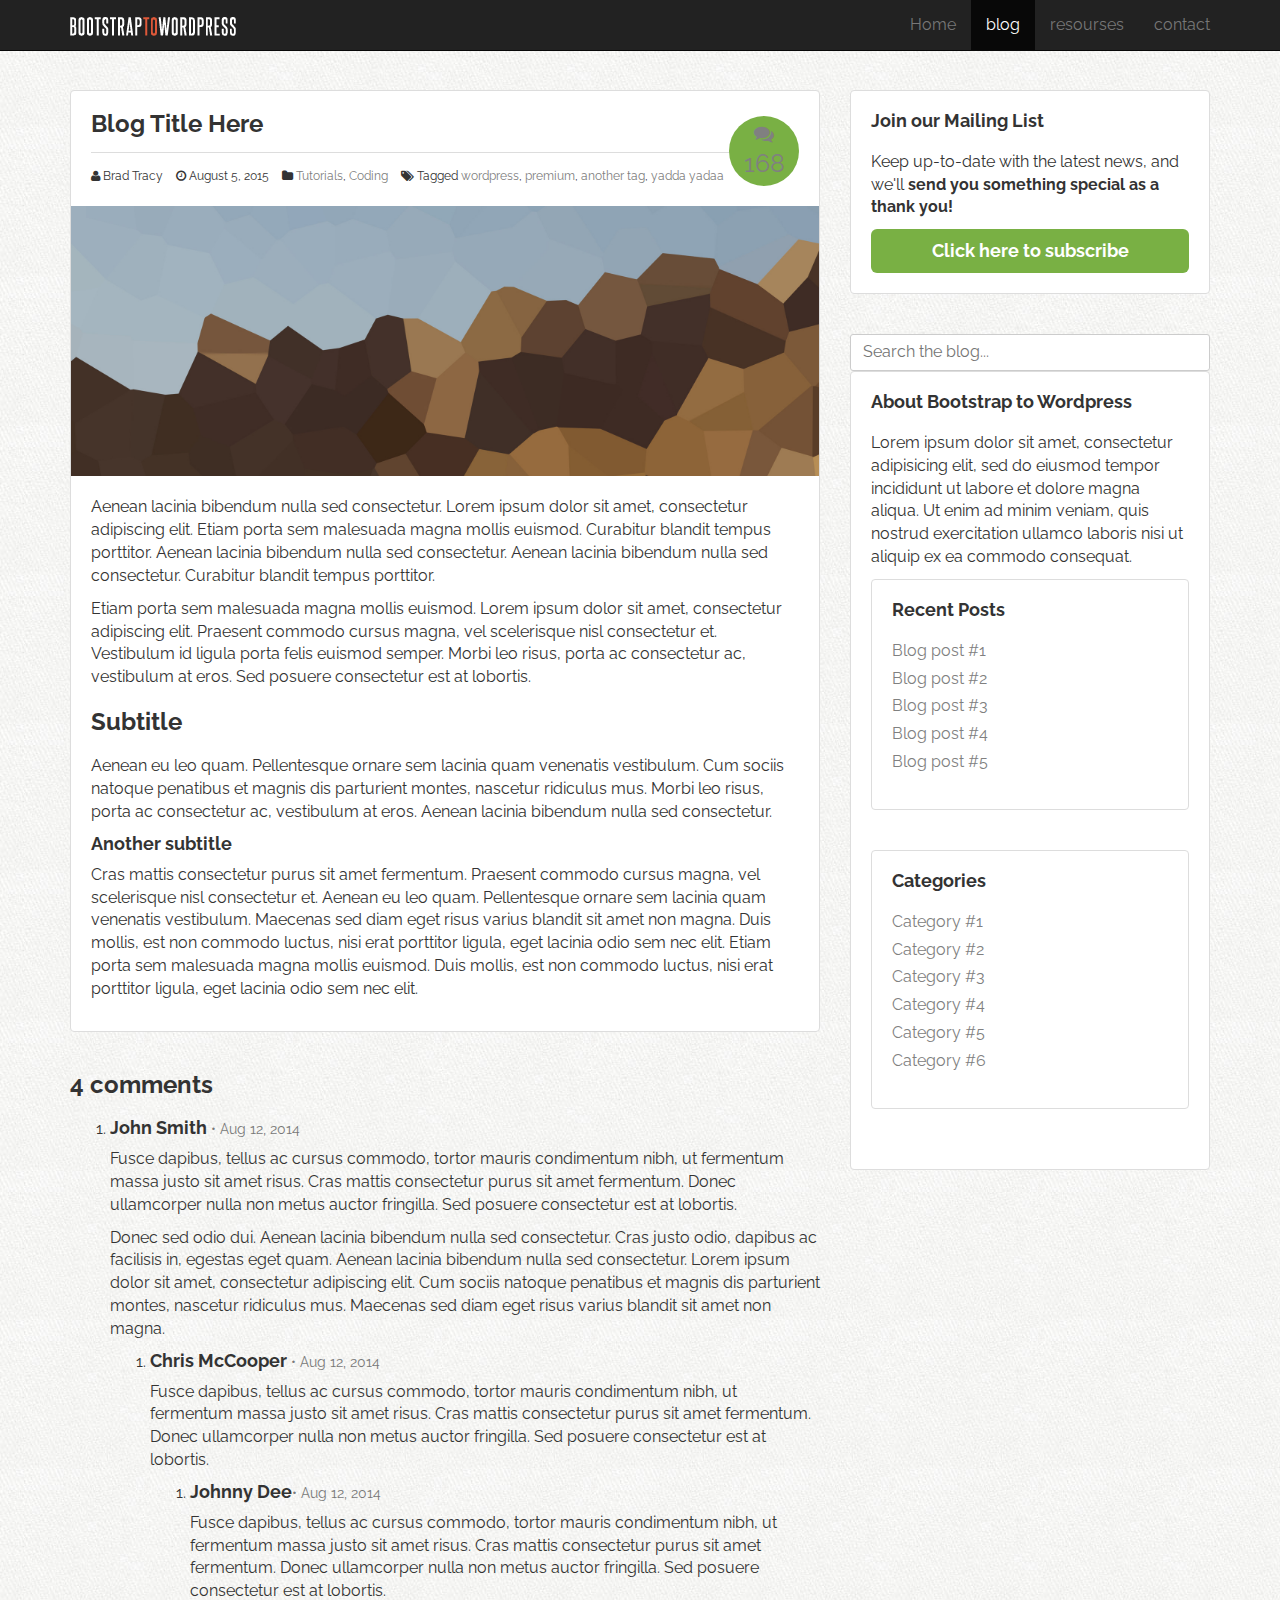
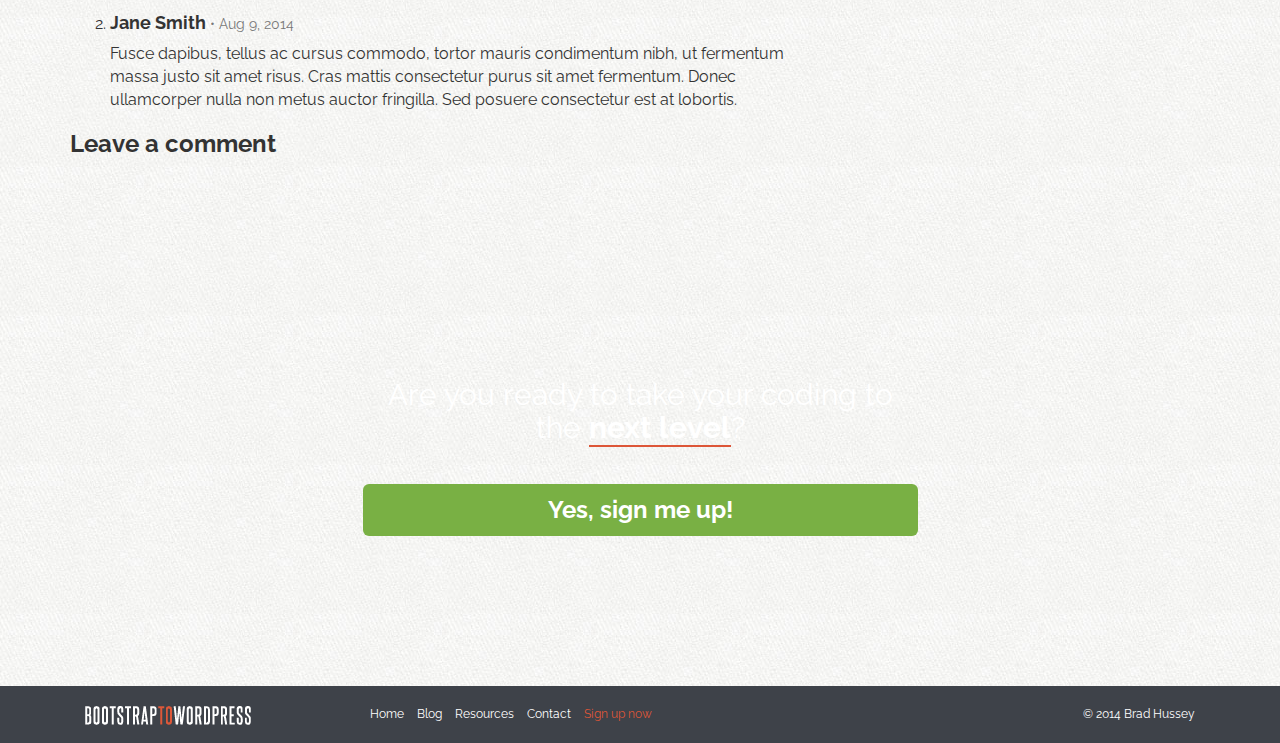
<file: post.html>
<!DOCTYPE html>

<html lang="en">
<head>
	<meta http-equiv="Content-Type" content="text/html; charset=UTF-8">
	<meta charset="utf-8">
	
	<meta name="viewport" content="width=device-width, initial-scale=1">
	<meta name="description" content="">
	<meta name="author" content="">
	<link rel="icon" href="assets/img/favicon.ico">
	
	<title>Blog Post | Bootstrap to WordPress</title>
	
	<!-- Bootstrap core CSS -->
	<link href="assets/css/bootstrap.min.css" rel="stylesheet">
	
	<!-- Font Awesome Icons -->
	<link href="assets/css/font-awesome/css/font-awesome.min.css" rel="stylesheet">
	
	<!-- Custom CSS -->
	<link href="assets/css/custom.css" rel="stylesheet">
	
	<!-- Google Fonts -->
	<link href='http://fonts.googleapis.com/css?family=Raleway:400,700' rel='stylesheet' type='text/css'>
	
	<!-- HTML5 shiv and Respond.js IE8 support of HTML5 elements and media queries -->
	<!--[if lt IE 9]>
	<script src="https://oss.maxcdn.com/html5shiv/3.7.2/html5shiv.min.js"></script>
	<script src="https://oss.maxcdn.com/respond/1.4.2/respond.min.js"></script>
	<![endif]-->

</head>
<body class="blog">

<!-- HEADER
  ================================================== -->

  <header class="site-header" role="banner">
		   <!-- Navbar
      ================================================== -->
      <div class="navbar-wrapper">
      	<div class="navbar navbar-inverse navbar-fixed-top" role="navigation">
      		<div class="container">
            <div class="navbar-header">
             <button type="button" class="navbar-toggle" data-toggle="collapse" data-target=".navbar-collapse">
              <span class="sr-only">Toggle Navigation</span>
              <span class="icon-bar"></span>
              <span class="icon-bar"></span>
              <span class="icon-bar"></span>
            </button>
            <a class="navbar-brand" href="/"><img src="assets/img/logo.png" alt="Bootstrap to Wordpress"></a>
          </div><!-- navbar-header -->
          <div class="navbar-collapse collapse">
           <ul class="nav navbar-nav navbar-right">
            <li><a href="/">Home</a></li>
            <li class="active"><a href="blog.html">blog</a></li>
            <li><a href="resourses.html">resourses</a></li>
            <li><a href="contact.html">contact</a></li>
          </ul>
        </div>
      </div><!-- container -->
    </div><!-- navbar -->
  </div><!-- navbar-wrapper -->       

</header>

		<!-- Main Content
            ================================================== -->
        <div class="container">
          <div class="row" id="primary">
          	<div class="col-sm-8" id="content">
          		<article class="post">
          			<header>
          				<h1>Blog Title Here</h1>
          				<div class="post-details">
			              <i class="fa fa-user"></i> Brad Tracy
			              <i class="fa fa-clock-o"></i> <time>August 5, 2015</time>
			              <i class="fa fa-folder"></i> <a href="">Tutorials</a>, <a href="">Coding</a>
			              <i class="fa fa-tags"></i> Tagged <a href="">wordpress</a>, <a href="">premium</a>, <a href="">another tag</a>, <a href="">yadda yadaa</a>

              			<div class="post-comments-badge">
                			<a href=""><i class="fa fa-comments"></i> 168</a>
              			</div><!-- post-comments-badge -->
            			</div><!-- post-details -->
          			</header>
         				<div class="post-image">
           					<img src="assets/img/hero-bg.jpg" alt="Hero Image">
         				</div><!-- post-image -->
         				<div class="post-body">
         				<p>Aenean lacinia bibendum nulla sed consectetur. Lorem ipsum dolor sit amet, consectetur adipiscing elit. Etiam porta sem malesuada magna mollis euismod. Curabitur blandit tempus porttitor. Aenean lacinia bibendum nulla sed consectetur. Aenean lacinia bibendum nulla sed consectetur. Curabitur blandit tempus porttitor.</p>

						    <p>Etiam porta sem malesuada magna mollis euismod. Lorem ipsum dolor sit amet, consectetur adipiscing elit. Praesent commodo cursus magna, vel scelerisque nisl consectetur et. Vestibulum id ligula porta felis euismod semper. Morbi leo risus, porta ac consectetur ac, vestibulum at eros. Sed posuere consectetur est at lobortis.</p>
						
						    <h3>Subtitle</h3>
						    <p>Aenean eu leo quam. Pellentesque ornare sem lacinia quam venenatis vestibulum. Cum sociis natoque penatibus et magnis dis parturient montes, nascetur ridiculus mus. Morbi leo risus, porta ac consectetur ac, vestibulum at eros. Aenean lacinia bibendum nulla sed consectetur.</p>
						
						    <h4>Another subtitle</h4>
						    <p>Cras mattis consectetur purus sit amet fermentum. Praesent commodo cursus magna, vel scelerisque nisl consectetur et. Aenean eu leo quam. Pellentesque ornare sem lacinia quam venenatis vestibulum. Maecenas sed diam eget risus varius blandit sit amet non magna. Duis mollis, est non commodo luctus, nisi erat porttitor ligula, eget lacinia odio sem nec elit. Etiam porta sem malesuada magna mollis euismod. Duis mollis, est non commodo luctus, nisi erat porttitor ligula, eget lacinia odio sem nec elit.</p>
         				</div><!-- post-body -->
          			</header>
          		</article>

              <div id="comments">
                <div class="comments-wrap">
                  <h3>4 comments</h3>

                  <!-- These comments will have an image and more information when we use WordPress -->
                  <ol class="comment-list">
                    <li class="comment">
                      <h4>John Smith <small>&bull; Aug 12, 2014</small></h4>
                      <div class="comment-body">
                        <p>Fusce dapibus, tellus ac cursus commodo, tortor mauris condimentum nibh, ut fermentum massa justo sit amet risus. Cras mattis consectetur purus sit amet fermentum. Donec ullamcorper nulla non metus auctor fringilla. Sed posuere consectetur est at lobortis.</p>
  
                        <p>Donec sed odio dui. Aenean lacinia bibendum nulla sed consectetur. Cras justo odio, dapibus ac facilisis in, egestas eget quam. Aenean lacinia bibendum nulla sed consectetur. Lorem ipsum dolor sit amet, consectetur adipiscing elit. Cum sociis natoque penatibus et magnis dis parturient montes, nascetur ridiculus mus. Maecenas sed diam eget risus varius blandit sit amet non magna.</p>
                      </div> <!-- comment body -->

                      <ol class="children">
                        <li class="comment">
                          <h4>Chris McCooper <small>&bull; Aug 12, 2014</small></h4>
                          <div class="comment-body">
                            <p>Fusce dapibus, tellus ac cursus commodo, tortor mauris condimentum nibh, ut fermentum massa justo sit amet risus. Cras mattis consectetur purus sit amet fermentum. Donec ullamcorper nulla non metus auctor fringilla. Sed posuere consectetur est at lobortis.</p>
                          </div><!-- comment-body -->

                          <ol class="children">
                            <li class="comment">
                              <h4>Johnny Dee<small>&bull; Aug 12, 2014</small></h4>
                              <div class-"comment-body">
                                <p>Fusce dapibus, tellus ac cursus commodo, tortor mauris condimentum nibh, ut fermentum massa justo sit amet risus. Cras mattis consectetur purus sit amet fermentum. Donec ullamcorper nulla non metus auctor fringilla. Sed posuere consectetur est at lobortis.</p>
                              </div><!-- comment-body -->
                            </li><!-- comment -->
                          </ol> <!-- end children -->
                        </li><!-- comment -->
                      </ol> <!-- end children -->
                    </li><!-- comment -->

                    <li class="comment">
                      <h4>Jane Smith <small>&bull; Aug 9, 2014</small></h4>
                    <div class="comment-body">
                      <p>Fusce dapibus, tellus ac cursus commodo, tortor mauris condimentum nibh, ut fermentum massa justo sit amet risus. Cras mattis consectetur purus sit amet fermentum. Donec ullamcorper nulla non metus auctor fringilla. Sed posuere consectetur est at lobortis.</p>
                  </div><!-- comment-body -->
                    </li>

                  </ol> <!-- comment list -->

                  <div id="leave-comment">
                    <h3>Leave a comment</h3>

                  </div>

                </div><!-- end comments-wrap -->
              </div><!-- end comments -->
          	</div> <!-- End Container -->

            <!-- Sidebar
            ================================================== -->

            <aside class ="col-sm-4">

              <div class="widget">
                <h4>Join our Mailing List</h4>
                <p>Keep up-to-date with the latest news, and we'll <strong>send you something special as a thank you!</strong></p>
                <button class="btn btn-success btn-lg btn-block" data-toggle="modal" data-target="#myModal">
                  Click here to subscribe
                </button>
              </div><!-- widget -->
              <div class "widget">
                <form role="form" class="search-form">
                  <label for="sidebar-search" class="sr-only">Search the blog
                  </label>
                  <input type="text" placeholder="Search the blog..." id="sidebar-search">
                </form>
              </div>
              <div class="widget">
                <h4>About Bootstrap to Wordpress</h4>
                <p>Lorem ipsum dolor sit amet, consectetur adipisicing elit, sed do eiusmod tempor incididunt ut labore et dolore magna aliqua. Ut enim ad minim veniam, quis nostrud exercitation ullamco laboris nisi ut aliquip ex ea commodo consequat.</p>
              <div class="widget">
                <h4>Recent Posts</h4>
                <ul>
                  <li><a href="">Blog post #1</a></li>
                  <li><a href="">Blog post #2</a></li>
                  <li><a href="">Blog post #3</a></li>
                  <li><a href="">Blog post #4</a></li>
                  <li><a href="">Blog post #5</a></li>
                </ul>
              </div><!-- widget -->
          
              <div class="widget">
                <h4>Categories</h4>
                <ul>
                  <li><a href="">Category #1</a></li>
                  <li><a href="">Category #2</a></li>
                  <li><a href="">Category #3</a></li>
                  <li><a href="">Category #4</a></li>
                  <li><a href="">Category #5</a></li>
                  <li><a href="">Category #6</a></li>
                </ul>
              </div><!-- widget -->
          
        </aside>

        </div><!-- end row -->
      </div><!-- container -->


	<!-- SIGNUP
  ================================================== -->
  <section id="signup" data-type="background"  data-speed="4">
    <div class="container">
     <div class="row">
      <div class="col-sm-6 col-sm-offset-3">
        <h2>Are you ready to take your coding to the <strong>next level</strong>?</h2>
        <p><a href="" class="btn btn-lg btn-block btn-success">Yes, sign me up!</a></p>
      </div><!-- end col -->
    </div><!-- container -->
  </div><!-- row -->
</section><!-- signup -->

	<!-- FOOTER
  ================================================== -->
  <footer>
    <div class="container">
      <div class="col-sm-3">
        <p><a href="/"><img src="assets/img/logo.png" alt="Bootstrap to WordPress"></a></p>
      </div><!-- end col -->
      <div class="col-sm-6">
        <nav>
          <ul class="list-unstyled list-inline">
            <li><a href="">Home</a></li>
            <li><a href="">Blog</a></li>
            <li><a href="">Resources</a></li>
            <li><a href="">Contact</a></li>
            <li class="signup-link"><a href="">Sign up now</a></li>
          </ul>
        </nav>
      </div><!-- end col -->
      <div class="col-sm-3">
        <p class="pull-right">&copy; 2014 Brad Hussey</p>
      </div><!-- end col -->
    </div><!-- container -->
  </footer>

	<!-- MODAL
  ================================================== -->
  <div class="modal fade" id="myModal">
    <div class="modal-dialog">
      <div class="modal-content">

        <div class="modal-header">
          <button type="button" class="close" data-dismiss="modal"><span aria-hidden="true">&times;</span><span class="sr-only">Close</span></button>
          <h4 class="modal-title" id="myModalLabel"><i class="fa fa-envelope"></i> Subscribe to our Mailing List</h4>
        </div><!-- modal-header -->
        
        <div class="modal-body">
          <p>Simply enter your name and email! As a thank you for joining us, we're going to give you one of our best-selling courses, <em>for free!</em></p>
          
          <form class="form-inline" role="form">
            <div class="form-group">
              <label class="sr-only" for="subscribe-name">Your first name</label>
              <input type="text" class="form-control" id="subscribe-name" placeholder="Your first name">
            </div>
            <div class="form-group">
              <label class="sr-only" for="subscribe-email">and your email</label>
              <input type="text" class="form-control" id="subscribe-email" placeholder="and your email">
            </div>
            <input type="submit" class="btn btn-danger" value="Subscribe!">
          </form>
          
          <hr>
          
          <p><small>By providing your email you consent to receiving occasional promotional emails &amp; newsletters. <br>No Spam. Just good stuff. We respect your privacy &amp; you may unsubscribe at any time.</small></p>
        </div><!-- modal-body -->
        
      </div><!-- modal-content -->
    </div><!-- modal-dialog -->
  </div><!-- modal -->

<!-- Bootstrap core JavaScript
  ================================================== -->
  <!-- Placed at the end of the document so the pages load faster -->
  <script src="//ajax.googleapis.com/ajax/libs/jquery/1.11.1/jquery.min.js"></script>
  <script src="assets/js/jquery-2.1.1.min.js"></script>
  <script src="assets/js/bootstrap.min.js"></script>

  <script src="assets/js/main.js"></script>

</body>
</html>
</file>
<file: assets/css/custom.css>
/* COLOUR REFERENCES

Green:		#79b044
Salmon:		#dd5638
Blue Gray:  #3e4249

*/

/* ==== GENERAL ==== */

body {
	margin-top: 50px;
	font-family: 'Raleway', Helvetica, sans-serif;
	font-size: 16px;
	background: url('../img/tile.jpg') top left repeat;
}

/* ==== GLOBAL ==== */

h1,h2,h3,h4,h5,h6 {
	-webkit-font-smoothing: antialiased;
	text-rendering: optimizelegibility;
	font-weight: bold;
}

h1 {
    font-size: 3em;
}

h1 h2 {
	margin:0 0 40px;
}

h3 {
	margin: 20px 0;
}

h4 {
	font-size: 18px;
}

a:link, a:visited {
	color: white;
}

a:hover {
	text-decoration: none;
	color: #c9302c;
}

button, input, .btn, a.btn {
	-webkit-font-smoothing: antialiased;
	text-rendering: optimizelegibility;
	color: white;
}

.btn {
	font-weight: bold;
}

/*.btn:focus {
	outline: none;
} fix blue border*/

.btn-danger {
	background-color: #dd5638;
	border-color: #d95131;
}

.btn-success {
	background: #79b044;
	border: none;
}

.btn-success:hover {
	background: #6a9b3d;
	border-color: #6a9b3d;
}

img { 
	max-width: 100%
}

.modal-content{
	background: url('../img/tile.jpg') top left repeat;
}

.badge.social {
	background: #ccc;
	font-size: 24px;
	height: 40px;
	width: 40px;
	text-align: center;
	line-height: 43px;
	margin: 0 5px 20px 0;
	padding: 0;
	-webkit-border-radius: 50px;
	-moz-border-radius: 50px;
	border-radius: 50px;
	color: white;
}

.badge.social.twitter:hover {
	background: #55acee;
}

.badge.social.facebook:hover {
	background: #3b5998;
}

.badge.social.gplus:hover {
	background: #db4b39;
}

blockquote {
	padding: 0;
	border: none;
	font-style: italic;
	text-align: left;
}

blockquote cite {
	display: block;
	color: #777;
	margin: 15px 0 0 0;
}

blockquote:before {
	display: none;
}


/* === HERO === */

#hero {
	background: url('../img/hero-bg.jpg') 50% 0 repeat fixed;
	min-height: 500px;
	position: relative;
	display: table;
	width: 100%;
	padding: 40px 0;
	color: white;
	-webkit-font-smoothing: antialiased;
	text-rendering: optimizelegibility;
}

#hero article { 
  	width: 100%;
    text-align: center;
    display: table-cell;
    vertical-align: middle;
}

#hero .hero-text {
	margin-top: 30px;
}

.price-timeline {
	margin: 30px 0 60px;
	text-align: center;
}

.price-timeline .price {
	display: inline-block;
	margin: 0 2% 0 0;
	width: 30%;
	background: #3e4249;
	padding: 10px 20px 30px;
	position: relative;
	vertical-align: top;
}

.price-timeline .price.active {
	background: #dd5638;
}

.price-timeline .price span {
	background: #101010;
	display: block;
	height: 70px;
	width: 70px;
	text-align: center;
	line-height: 70px;
	font-weight: bold;
	font-size: 24px;
	border-radius: 100%;
	-webkit-border-radius: 100%;
	-moz-border-radius: 100%;
	position: absolute;
	bottom: -35px;
	left: 50%;
	margin-left: -35px;
}

.price-timeline h4 {
	margin: 0 0 10px;
}

.price-timeline h4 small {
	color: white;
	font-weight: bold;
	display: block;
}

/* === Layout  === */

section {
	padding: 80px;
}

.section-header {
	text-align: center;
}

section h2 {
	margin: 20px 0 40px;
}

section h3 {
	margin: 30px 0 10px;
}

section.main-content {
	padding: 40px 0;
}

#primary {
	padding-top: 40px;
	padding-bottom: 40px;
}

.feature-image {	
	display: table;
	width: 100%;
}

.feature-image-default {
	background: url('../img/stuff-feature.jpg') no-repeat;
	background-size: cover;
}

.feature-image-default-alt {
	background: url('../img/hipster-stuff.jpg') no-repeat;
	background-size: cover;
}

.feature-image h1 {
	display: table-cell;
	vertical-align: middle;
	text-align: center;
	color: white;
}

#optin {
	background: #3e4249;
	padding: 20px 0;
	color: white;
	-webkit-font-smoothing: antialiased;
	text-rendering: optimizelegibility;
	font-size: 1.2em;
}

#optin p {
	margin: 7px 0 0 0;
}

#who-benefits {
	background: white;
}

#course-features {
	background: #3e4249;
	color: white;
	text-align: center;
}

#project-features {
	text-align: center;
}

#featurette {
	background: url('../img/stuff-bg.jpg') 50% 100% repeat fixed;
	background-size: cover;
	text-align: center;
	color: white;
}

#instructor {
	background: white url('../img/brad-elvis.png') 90% -10px no-repeat;
}

#instructor h2 {
	margin: 0 0 20px;
}

#instructor .num {
	display: table;
	font-size: 30px;
	font-weight: bold;
	color: white;
	line-height: 24px;
	height: 140px;
	width: 140px;
	text-align: center;
	background: #dd5638;
	-webkit-border-radius: 100%;
	-moz-border-radius: 100%;
	border-radius: 100%;
	-webkit-font-smoothing: antialiased;
	text-rendering: optimizelegibility;
}

#instructor .num .num-content {
	display: table-cell;
	vertical-align: middle;
}

#instructor .num span {
	display: block;
	font-size: 20px;
	font-weight: normal;
}

#kudos {
	text-align: center;
}

.testimonial {
	margin-bottom: 60px;
}

.testimonial img {
	border-radius: 50%;
}

#signup {
	text-align: center;
	background: url('../img/hipster-stuff.jpg') center center repeat fixed;
	background-size: cover;
	color: white;
	padding: 140px 0;
}

#signup h2 {
	font-weight: normal;
}

#signup h2 strong {
	border-bottom: solid 2px #dd5638
}

#signup .btn {
	font-size: 24px;
}

footer {
	background: #3e4249;
	color: white;
	padding: 20px 0 10px;
	font-size: 12px;
}

footer p {
	margin: 0;
}

footer a:link, footer a:visited {
	color: white;
}

footer a:hover {
	color: #dd5638;
}

footer li.signup-link a {
	color: #dd5638;
}

footer li.signup-link a:hover {
	font-weight: bold;
}

/* === Blog Styles === */

.post, .widget {
	position: relative;
	border: solid 1px #ddd;
	background: White;
	margin: 0 0 40px;
	-webkit-border-radius: 4px;
	-moz-border-radius: 4px;
	border-radius: 4px;
}

.post header, .post .post-excerpt,
.post .post-body {
	padding: 20px;	
}

.post header h3, .post header h1 {
	margin: 0 0 15px;
	padding: 0 0 15px;
	border-bottom: solid 1px #ddd;
}

.post header h1 {
	font-size: 24px;
}

.post-image {
	height: auto;
}

.post div.post-details a {
	color: gray;
}
/*default is white with red hover*/


.post-details {
	font-size: 12px;
	width: 90%;
}

.post-details i.fa {
	padding-left: 10px;
}

.post-details i.fa:first-child {
	padding: 0;
}

/* === Widget === */

.widget {
	padding: 20px;
}

.widget h4 {
	margin: 0 0 10px;
	padding: 0 0 10px;
}

.widget ul {
	list-style: none;
	margin: 0;
	padding: 0 0 10px;
}

.widget ul li {
	margin: 0 0 5px;
}

.widget ul li:hover {
	position: relative;
	left: 1px;
}

.widget a {
	color: gray;
}

/* === Comments === */

.post-comments-badge {
	height: 70px;
	width: 70px;
	position: absolute;
	top: 25px;
	right: 20px;
	border: none;
	-webkit-border-radius: 100px;
	-moz-border-radius: 100px;
	border-radius: 100px;
	background: #79b044;
	text-align: center;
	display: table;
}

.post-comments-badge a {
	display: table-cell;
	vertical-align: middle;
	color: white;
	font-size: 25px;
	line-height: 30px;
}

.post-comments-badge i.fa {
	display: block;
	font-size: 20px;
	padding: 0;
	margin-bottom: 4px;
}

.post-comments-badge:hover {
	background-color: #8bc653;
}


/* === CUSTOM ICON SPRITES === */

i.ci {
	display: inline-block;
	height: 40px;
	width: 40px;
	background: url('../img/icon-sprite.png') no-repeat;
}

.ci.ci-computer		{ background-position: 0 0; }
.ci.ci-watch		{ background-position: -40px 0; }
.ci.ci-calendar		{ background-position: -80px 0; }
.ci.ci-community	{ background-position: -120px 0; }
.ci.ci-instructor	{ background-position: -160px 0; }
.ci.ci-device		{ background-position: -200px 0; }

/* ==== Forms ==== */

label {
	display: block;
	font-weight: bold;
}

input[type="text"],
input[type="email"],
input[type="url"],
input[type="password"],
input[type="search"],
textarea {
	color: #666;
	border: 1px solid #ccc;
	border-radius: 3px;
	display: block;
	-moz-box-sizing: border-box;
	-webkit-box-sizing: border-box;
	box-sizing: border-box;
	width: 100%;
	padding: 6px 12px;
}



/* ==== MEDIA QUERIES ==== */

@media screen and (max-width : 991px) {
	#instructor .container {
		background: rgba(255,255,255,0.8);
		padding: 20px;
	}
}

@media screen and (max-width : 768px) {
	.logo {
		width: 50%;
	}
	
	#optin p {
		margin: 0 0 10px;
	}
	
	#featurette iframe {
		height: 240px;
	}
	
	.resource {
		width: 48%;
		margin-right: 2%;
	}
}

@media screen and (max-width : 568px) {
	#instructor .num {
		height: 100px;
		width: 100px;
		font-size: 22px;
	}
	
	#instructor .num span {
		font-size: 16px;
	}
	
	.resource {
		width: 100%;
		margin-right: 0;
	}
}
</file>
